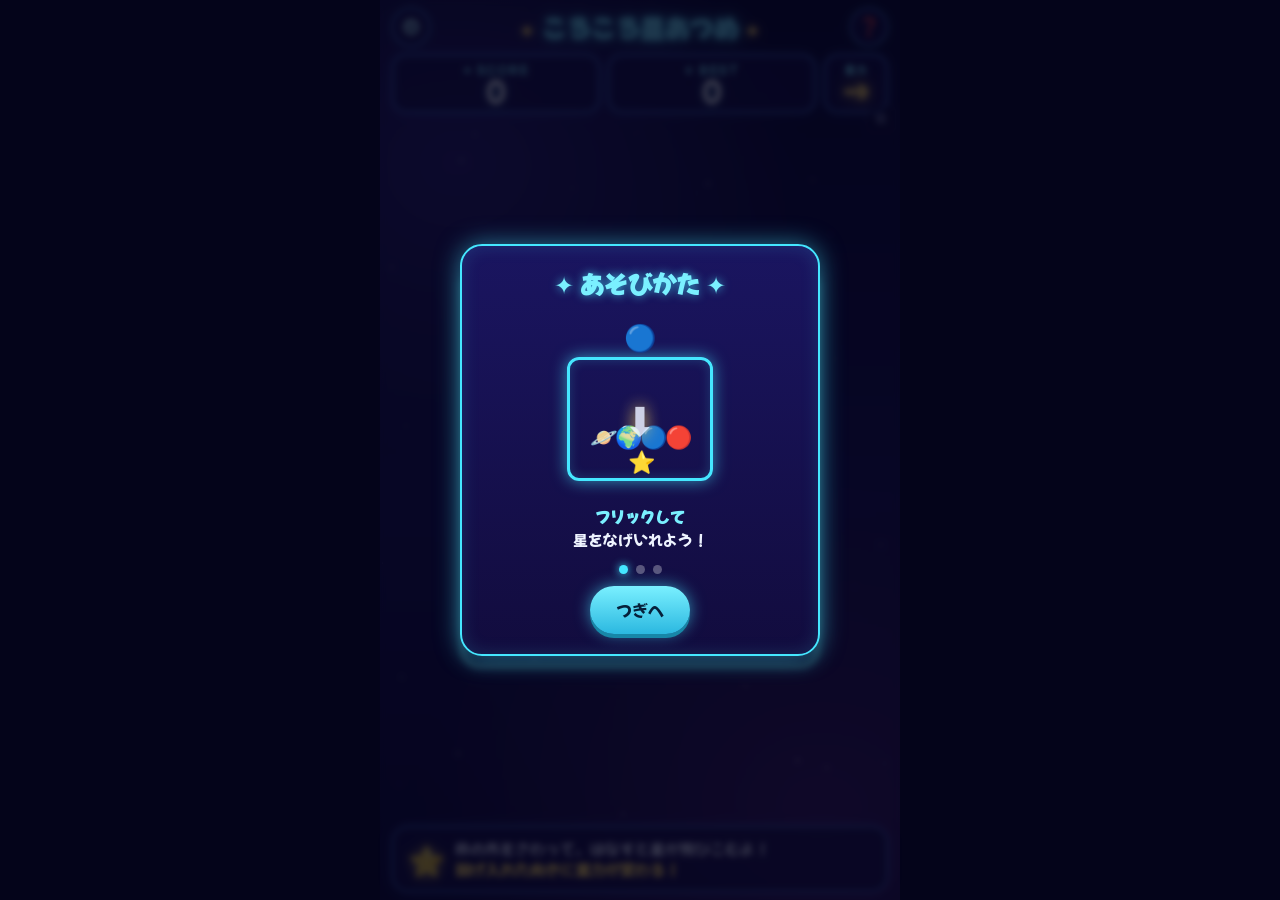
<file: index.html>
<!DOCTYPE html>
<html lang="ja">
<head>
  <meta charset="UTF-8" />
  <!-- スマホ縦画面前提。ユーザー拡大を禁止して操作のブレを防ぐ -->
  <meta name="viewport" content="width=device-width, initial-scale=1.0, maximum-scale=1.0, user-scalable=no, viewport-fit=cover" />
  <meta name="theme-color" content="#0a0a2a" />
  <title>ころころ星あつめ</title>
  <meta name="description" content="重力をあやつってかわいい惑星を合体させろ！スマホ向けの宇宙パズルゲーム。" />

  <!-- OGP（Discord / LINE / X などの共有プレビュー用） -->
  <meta property="og:type" content="website" />
  <meta property="og:site_name" content="ころころ星あつめ" />
  <meta property="og:title" content="ころころ星あつめ 🪐✨" />
  <meta property="og:description" content="重力をあやつってかわいい惑星を合体させろ！スマホ向けの宇宙パズルゲーム。" />
  <meta property="og:url" content="https://shisoaqron.github.io/corocoro-planet/" />
  <meta property="og:image" content="https://shisoaqron.github.io/corocoro-planet/ogp.png" />
  <meta property="og:image:secure_url" content="https://shisoaqron.github.io/corocoro-planet/ogp.png" />
  <meta property="og:image:type" content="image/png" />
  <meta property="og:image:width" content="1200" />
  <meta property="og:image:height" content="630" />
  <meta property="og:image:alt" content="ころころ星あつめ：かわいい惑星たちが並ぶタイトル画面" />
  <meta property="og:locale" content="ja_JP" />

  <!-- Twitter / X カード -->
  <meta name="twitter:card" content="summary_large_image" />
  <meta name="twitter:title" content="ころころ星あつめ 🪐✨" />
  <meta name="twitter:description" content="重力をあやつってかわいい惑星を合体させろ！スマホ向けの宇宙パズルゲーム。" />
  <meta name="twitter:image" content="https://shisoaqron.github.io/corocoro-planet/ogp.png" />

  <!-- かわいい丸文字フォント（オンライン時のみ。失敗してもsans-serifにフォールバック） -->
  <link rel="preconnect" href="https://fonts.googleapis.com" />
  <link rel="preconnect" href="https://fonts.gstatic.com" crossorigin />
  <link href="https://fonts.googleapis.com/css2?family=Mochiy+Pop+One&family=Baloo+2:wght@600;800&display=swap" rel="stylesheet" />

  <link rel="stylesheet" href="style.css" />
</head>
<body>
  <!-- ゲーム全体をスマホ枠の中に収める -->
  <div id="app">

    <!-- ===== 上部UI ===== -->
    <header id="topbar">
      <div class="toprow title-row">
        <button id="gearBtn" class="icon-btn" aria-label="サウンド切り替え">⚙️</button>
        <h1 class="title"><span class="spark">✦</span> ころころ星あつめ <span class="spark">✦</span></h1>
        <button id="helpBtn" class="icon-btn" aria-label="あそびかた">❓</button>
      </div>

      <div class="toprow stat-row">
        <div class="stat-card">
          <div class="stat-label">★ SCORE</div>
          <div class="stat-value" id="scoreValue">0</div>
        </div>
        <div class="stat-card">
          <div class="stat-label">♛ BEST</div>
          <div class="stat-value" id="bestValue">0</div>
        </div>
        <!-- 現在の重力方向インジケータ -->
        <div class="stat-card grav-card">
          <div class="stat-label">重力</div>
          <div class="grav-arrow" id="gravArrow">→</div>
        </div>
      </div>
    </header>

    <!-- ===== メイン領域（Canvasに枠・惑星・演出を描画） ===== -->
    <main id="stage">
      <canvas id="game"></canvas>

      <!-- はみ出し警告バナー -->
      <div id="warning" class="warning hidden">
        <div class="warning-main">⚠️ ピンチ！</div>
        <div class="warning-sub">はみだしそう！</div>
      </div>
    </main>

    <!-- ===== 下部UI ===== -->
    <footer id="bottombar">
      <div class="hint">
        <span class="mascot">⭐</span>
        <span id="hintText">枠の外をさわって、はなすと星が飛びこむよ！<br><b>投げ入れた向きに重力が変わる！</b></span>
      </div>
    </footer>

    <!-- ===== デバッグパネル（隕石などの調整用） ===== -->
    <div id="debugPanel" class="debug-panel">
      <button id="debugToggle" class="debug-toggle" aria-label="デバッグ">🛠</button>
      <div id="debugBody" class="debug-body hidden">
        <div class="debug-title">DEBUG</div>
        <label class="debug-row">
          <input type="checkbox" id="dbgMeteor" checked /> 隕石を出す
        </label>
        <label class="debug-row col">
          <span>基準間隔: <b id="dbgIntervalVal">5.0</b> 秒</span>
          <input type="range" id="dbgInterval" min="1" max="15" step="0.5" value="5" />
        </label>
        <button id="dbgSpawnNow" class="btn-mini">今すぐ1個 飛ばす</button>
      </div>
    </div>

    <!-- ===== チュートリアル モーダル ===== -->
    <div id="tutorial" class="modal-overlay">
      <div class="modal tutorial-modal">
        <h2 class="modal-title">✦ あそびかた ✦</h2>

        <div class="tut-slides">
          <!-- スライド1: 上から下へ投げ入れる（重力には触れない） -->
          <div class="tut-slide active" data-slide="0">
            <div class="tut-diagram">
              <div class="tut-frame">
                <div class="tut-planets bottom">🪐🌍🔵🔴⭐</div>
                <div class="tut-grav-arrow down">⬇️</div>
              </div>
              <div class="tut-incoming top">🔵</div>
            </div>
            <p class="tut-text"><b>フリックして</b><br>星をなげいれよう！</p>
          </div>

          <!-- スライド2: 投げた向きで重力が変わる（右・下の例） -->
          <div class="tut-slide" data-slide="1">
            <div class="tut-diagram">
              <div class="tut-frame">
                <div class="tut-planets right">🪐🌍🔵🔴</div>
                <div class="tut-grav-arrow">➡️</div>
              </div>
              <div class="tut-incoming left">🔵</div>
            </div>
            <p class="tut-text"><span class="accent">重力をあやつって合体させろ！</span></p>
            <div class="tut-examples">
              <span class="tut-chip">➡️ 右に投げる → 重力は右</span>
              <span class="tut-chip">⬇️ 下に投げる → 重力は下</span>
            </div>
          </div>

          <!-- スライド3: 合体&はみ出し -->
          <div class="tut-slide" data-slide="2">
            <div class="tut-diagram simple">
              <div class="tut-merge">🔵 + 🔵 → 🌍</div>
            </div>
            <p class="tut-text">同じ星どうしがくっつくと<br><span class="accent">合体して大きく！</span><br>枠から<b>はみ出さない</b>ように詰めよう。</p>
          </div>
        </div>

        <div class="tut-controls">
          <div class="tut-dots">
            <span class="dot active" data-dot="0"></span>
            <span class="dot" data-dot="1"></span>
            <span class="dot" data-dot="2"></span>
          </div>
          <button id="tutNext" class="btn primary">つぎへ</button>
        </div>
      </div>
    </div>

    <!-- ===== ゲームオーバー モーダル ===== -->
    <div id="gameover" class="modal-overlay hidden">
      <div class="modal">
        <h2 class="modal-title gg">GAME OVER</h2>
        <p class="gg-sub">星があふれちゃった！</p>
        <div class="gg-scores">
          <div><span class="gg-label">SCORE</span><span class="gg-num" id="finalScore">0</span></div>
          <div><span class="gg-label">BEST</span><span class="gg-num" id="finalBest">0</span></div>
        </div>
        <p id="newRecord" class="new-record hidden">🎉 ハイスコア更新！ 🎉</p>
        <button id="retryBtn" class="btn primary big">もういちど</button>
      </div>
    </div>

  </div>

  <script src="script.js"></script>
</body>
</html>
</file>
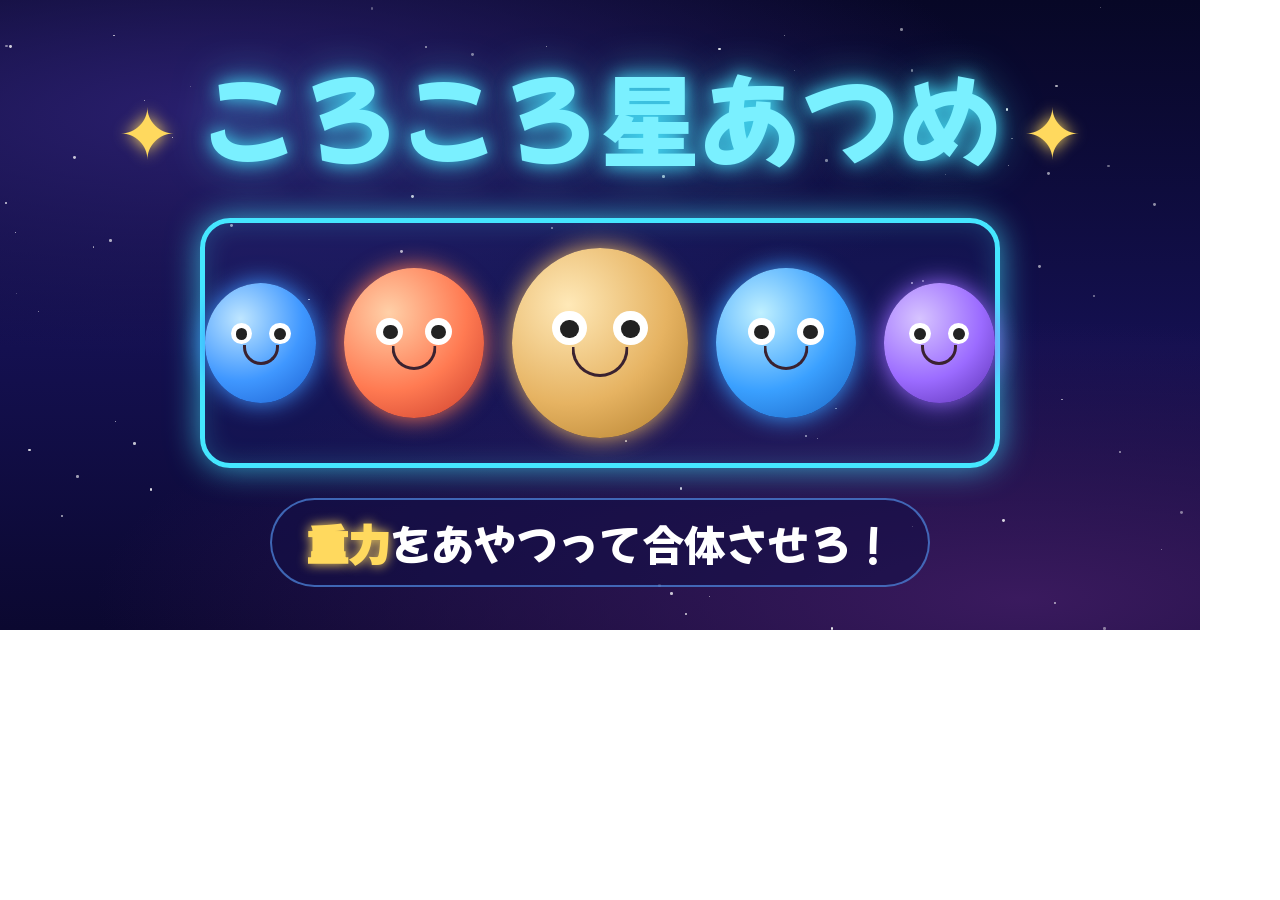
<file: ogp-template.html>
<!DOCTYPE html>
<html lang="ja">
<head>
<meta charset="utf-8" />
<style>
  @import url('https://fonts.googleapis.com/css2?family=Mochiy+Pop+One&display=swap');
  * { margin: 0; box-sizing: border-box; }
  body { width: 1200px; height: 630px; overflow: hidden; }
  .card {
    width: 1200px; height: 630px; position: relative;
    background:
      radial-gradient(120% 70% at 18% 18%, #2a1f6e 0%, rgba(42,31,110,0) 55%),
      radial-gradient(140% 80% at 85% 95%, #3a1a5e 0%, rgba(58,26,94,0) 55%),
      linear-gradient(180deg, #070726 0%, #141050 55%, #0b0830 100%);
    font-family: 'Mochiy Pop One', 'Hiragino Maru Gothic ProN', sans-serif;
    display: flex; flex-direction: column; align-items: center; justify-content: center;
    gap: 30px;
  }
  #stars { position: absolute; inset: 0; }
  .star { position: absolute; background: #fff; border-radius: 50%; }
  .title {
    font-size: 100px; color: #7af0ff; z-index: 2; white-space: nowrap;
    text-shadow: 0 0 18px rgba(69,231,255,.9), 0 0 44px rgba(69,231,255,.6);
  }
  .title .sp { color: #ffd95e; text-shadow: 0 0 16px #ffd95e; font-size: .7em; }
  .frame {
    z-index: 2; width: 800px; height: 250px; border: 5px solid #45e7ff; border-radius: 30px;
    box-shadow: 0 0 32px rgba(69,231,255,.7), inset 0 0 26px rgba(69,231,255,.2);
    display: flex; align-items: center; justify-content: center; gap: 28px;
    background: rgba(40,70,160,.12);
  }
  .tag {
    z-index: 2; font-size: 42px; color: #fff;
    background: rgba(20,16,70,.6); border: 2px solid rgba(90,160,255,.6);
    padding: 12px 34px; border-radius: 999px;
  }
  .tag b { color: #ffd95e; text-shadow: 0 0 12px #ffd95e; }
  .planet { position: relative; border-radius: 50%; }
  .planet .e { position: absolute; background: #fff; border-radius: 50%; top: 33%; }
  .planet .e.l { left: 23%; } .planet .e.r { right: 23%; }
  .planet .e::after { content: ""; position: absolute; background: #222; border-radius: 50%; width: 55%; height: 55%; left: 23%; top: 26%; }
  .planet .m { position: absolute; left: 50%; top: 52%; transform: translateX(-50%); border: 3px solid #3a2230; border-top: none; border-radius: 0 0 60px 60px; }
</style>
</head>
<body>
  <div class="card">
    <div id="stars"></div>
    <div class="title"><span class="sp">✦</span> ころころ星あつめ <span class="sp">✦</span></div>
    <div class="frame" id="frame"></div>
    <div class="tag"><b>重力</b>をあやつって合体させろ！</div>
  </div>
  <script>
    // 背景の星
    const s = document.getElementById('stars');
    for (let i = 0; i < 80; i++) {
      const d = document.createElement('div'); d.className = 'star';
      const r = Math.random() * 2 + 1;
      d.style.width = d.style.height = r + 'px';
      d.style.left = Math.random() * 1200 + 'px';
      d.style.top = Math.random() * 630 + 'px';
      d.style.opacity = (Math.random() * 0.6 + 0.3);
      s.appendChild(d);
    }
    // かわいい惑星（顔つき）
    const defs = [
      { s: 120, c1: '#bfe6ff', c2: '#3f97ff', c3: '#1c5fd0' },
      { s: 150, c1: '#ffd0a8', c2: '#ff7a52', c3: '#c83a2a' },
      { s: 190, c1: '#ffe9b8', c2: '#e6b362', c3: '#b07c2a' },
      { s: 150, c1: '#bff0ff', c2: '#3aa0ff', c3: '#1860c0' },
      { s: 120, c1: '#d7c4ff', c2: '#9b6bff', c3: '#5a2fb0' },
    ];
    const f = document.getElementById('frame');
    for (const d of defs) {
      const p = document.createElement('div'); p.className = 'planet';
      p.style.width = p.style.height = d.s + 'px';
      p.style.background = 'radial-gradient(circle at 32% 30%,' + d.c1 + ' 0%,' + d.c2 + ' 55%,' + d.c3 + ' 100%)';
      p.style.boxShadow = '0 0 24px ' + d.c2;
      const es = d.s * 0.18;
      for (const side of ['l', 'r']) {
        const e = document.createElement('div'); e.className = 'e ' + side;
        e.style.width = e.style.height = es + 'px';
        p.appendChild(e);
      }
      const m = document.createElement('div'); m.className = 'm';
      m.style.width = (d.s * 0.30) + 'px'; m.style.height = (d.s * 0.16) + 'px';
      p.appendChild(m);
      f.appendChild(p);
    }
  </script>
</body>
</html>
</file>
<file: style.css>
/* =========================================================
   ころころ星あつめ - スタイル
   かわいい宇宙テーマ / ネオン調 / スマホ縦画面前提
   ========================================================= */

:root {
  --bg-deep: #070726;
  --bg-mid: #141050;
  --neon: #45e7ff;       /* 枠などのネオンシアン */
  --neon-soft: #7af0ff;
  --gold: #ffd95e;       /* 重力矢印・ハイライト */
  --pink: #ff7ad1;
  --danger: #ff5e6c;
  --panel: rgba(20, 16, 70, 0.72);
  --panel-border: rgba(90, 160, 255, 0.55);
  --text: #eef3ff;
}

* {
  box-sizing: border-box;
  -webkit-tap-highlight-color: transparent;
  /* ダブルタップによるズーム・タップ遅延を無効化（iOS Safari対策） */
  touch-action: manipulation;
}

html, body {
  margin: 0;
  padding: 0;
  height: 100%;
  overflow: hidden;
  background: #04041a;
  color: var(--text);
  font-family: 'Mochiy Pop One', 'Baloo 2', "Hiragino Maru Gothic ProN",
               "Rounded Mplus 1c", system-ui, sans-serif;
  /* テキスト選択・長押しメニューを抑制（ゲーム操作優先） */
  -webkit-user-select: none;
  user-select: none;
  touch-action: none;
  /* 横スワイプの戻る・引っぱって更新などのナビゲーションを抑制 */
  overscroll-behavior: none;
  position: fixed;
  inset: 0;
}

/* アプリ本体：縦長領域に収める。広い画面では中央に寄せて最大幅を制限 */
#app {
  position: relative;
  width: 100%;
  height: 100%;
  max-width: 520px;
  margin: 0 auto;
  display: flex;
  flex-direction: column;
  background:
    radial-gradient(120% 60% at 15% 18%, #2a1f6e 0%, rgba(42,31,110,0) 55%),
    radial-gradient(140% 70% at 85% 90%, #3a1a5e 0%, rgba(58,26,94,0) 55%),
    linear-gradient(180deg, var(--bg-deep) 0%, var(--bg-mid) 55%, #0b0830 100%);
  /* セーフエリア（ノッチ）対応 */
  padding: env(safe-area-inset-top) env(safe-area-inset-right) env(safe-area-inset-bottom) env(safe-area-inset-left);
}

/* ===================== 上部UI ===================== */
#topbar {
  flex: 0 0 auto;
  padding: 8px 12px 6px;
  z-index: 5;
}

.toprow { display: flex; align-items: center; }

.title-row { justify-content: space-between; gap: 8px; }

.title {
  font-size: clamp(16px, 5.2vw, 24px);
  margin: 0;
  text-align: center;
  color: var(--neon-soft);
  text-shadow: 0 0 8px rgba(69, 231, 255, 0.8), 0 0 18px rgba(69, 231, 255, 0.5);
  letter-spacing: 0.5px;
  white-space: nowrap;
}
.spark { color: var(--gold); text-shadow: 0 0 8px var(--gold); font-size: 0.8em; }

.icon-btn {
  flex: 0 0 auto;
  width: 38px; height: 38px;
  border-radius: 50%;
  border: 2px solid var(--panel-border);
  background: var(--panel);
  color: var(--text);
  font-size: 18px;
  cursor: pointer;
  display: grid; place-items: center;
  box-shadow: 0 0 10px rgba(69,231,255,0.25);
  transition: transform 0.1s ease;
}
.icon-btn:active { transform: scale(0.9); }
.icon-btn.muted { opacity: 0.45; }

.stat-row { gap: 8px; margin-top: 8px; }

.stat-card {
  flex: 1 1 0;
  background: var(--panel);
  border: 2px solid var(--panel-border);
  border-radius: 14px;
  padding: 5px 8px;
  text-align: center;
  box-shadow: 0 0 12px rgba(70,120,255,0.25), inset 0 0 8px rgba(70,120,255,0.15);
}
.stat-label {
  font-size: 11px;
  color: var(--neon-soft);
  letter-spacing: 1px;
}
.stat-value {
  font-size: clamp(18px, 6vw, 26px);
  color: #fff;
  text-shadow: 0 0 8px rgba(122,240,255,0.6);
  line-height: 1.1;
}
.grav-card { flex: 0 0 64px; }
.grav-arrow {
  font-size: 26px;
  color: var(--gold);
  text-shadow: 0 0 10px var(--gold), 0 0 20px rgba(255,217,94,0.6);
  line-height: 1.1;
  transition: transform 0.25s ease;
}

/* ===================== メイン（Canvas） ===================== */
#stage {
  position: relative;
  flex: 1 1 auto;
  min-height: 0;
}
#game {
  position: absolute;
  inset: 0;
  width: 100%;
  height: 100%;
  display: block;
}

/* はみ出し警告バナー */
.warning {
  position: absolute;
  top: 8px;
  left: 50%;
  transform: translateX(-50%);
  text-align: center;
  pointer-events: none;
  z-index: 4;
  animation: warnPulse 0.7s infinite alternate;
}
.warning-main {
  font-size: clamp(26px, 9vw, 40px);
  color: var(--gold);
  text-shadow: 0 0 10px var(--danger), 0 0 22px var(--danger);
}
.warning-sub {
  display: inline-block;
  margin-top: 2px;
  padding: 2px 12px;
  background: var(--danger);
  color: #fff;
  border-radius: 999px;
  font-size: clamp(13px, 4vw, 17px);
  box-shadow: 0 0 14px rgba(255,94,108,0.8);
}
@keyframes warnPulse {
  from { transform: translateX(-50%) scale(1); }
  to   { transform: translateX(-50%) scale(1.08); }
}

/* ===================== 下部UI ===================== */
#bottombar {
  flex: 0 0 auto;
  padding: 8px 12px calc(8px + env(safe-area-inset-bottom));
  z-index: 5;
}
.hint {
  background: var(--panel);
  border: 2px solid var(--panel-border);
  border-radius: 16px;
  padding: 10px 14px;
  display: flex;
  align-items: center;
  gap: 10px;
  font-size: clamp(12px, 3.6vw, 15px);
  line-height: 1.4;
  box-shadow: 0 0 14px rgba(70,120,255,0.25);
}
.hint .mascot {
  font-size: 30px;
  filter: drop-shadow(0 0 6px var(--gold));
  animation: bob 1.6s infinite ease-in-out;
}
.hint b { color: var(--gold); }
@keyframes bob { 0%,100%{transform:translateY(0)} 50%{transform:translateY(-4px)} }

/* ===================== デバッグパネル ===================== */
.debug-panel {
  position: absolute;
  /* 上部UI（2行）の下に置き、⚙️や❓ボタンと重ならないようにする */
  top: calc(env(safe-area-inset-top) + 104px);
  right: calc(env(safe-area-inset-right) + 4px);
  z-index: 15;
  display: flex;
  flex-direction: column;
  align-items: flex-end;
  gap: 6px;
}
.debug-toggle {
  width: 30px; height: 30px;
  border-radius: 8px;
  border: 1px solid rgba(150,180,255,0.4);
  background: rgba(10,8,40,0.6);
  color: #cfe0ff;
  font-size: 15px;
  cursor: pointer;
  opacity: 0.55;
}
.debug-toggle:active { transform: scale(0.9); }
.debug-body {
  background: rgba(8,6,30,0.92);
  border: 1px solid rgba(150,180,255,0.45);
  border-radius: 10px;
  padding: 10px 12px;
  font-size: 12px;
  color: #dfe8ff;
  width: 178px;
  box-shadow: 0 6px 18px rgba(0,0,0,0.5);
}
.debug-title { font-size: 11px; letter-spacing: 2px; color: #8ab4ff; margin-bottom: 6px; }
.debug-row { display: flex; align-items: center; gap: 6px; margin: 6px 0; }
.debug-row.col { flex-direction: column; align-items: stretch; gap: 4px; }
.debug-row input[type="range"] { width: 100%; }
.debug-row b { color: #ffd95e; }
.btn-mini {
  margin-top: 6px;
  width: 100%;
  border: 1px solid rgba(150,180,255,0.45);
  background: rgba(60,80,160,0.5);
  color: #eef3ff;
  border-radius: 8px;
  padding: 6px;
  font-family: inherit;
  font-size: 12px;
  cursor: pointer;
}
.btn-mini:active { transform: scale(0.97); }

/* ===================== モーダル共通 ===================== */
.modal-overlay {
  position: absolute;
  inset: 0;
  z-index: 20;
  display: grid;
  place-items: center;
  background: rgba(4, 4, 26, 0.78);
  backdrop-filter: blur(3px);
  padding: 20px;
}
.modal-overlay.hidden { display: none; }
.hidden { display: none; }

.modal {
  width: 100%;
  max-width: 380px;
  background: linear-gradient(180deg, #1a1560, #120c3e);
  border: 2px solid var(--neon);
  border-radius: 22px;
  padding: 20px;
  text-align: center;
  box-shadow: 0 0 24px rgba(69,231,255,0.5), inset 0 0 18px rgba(69,231,255,0.15);
  animation: pop 0.25s ease;
}
@keyframes pop { from{transform:scale(0.85);opacity:0} to{transform:scale(1);opacity:1} }

.modal-title {
  margin: 0 0 12px;
  font-size: 24px;
  color: var(--neon-soft);
  text-shadow: 0 0 10px rgba(69,231,255,0.7);
}
.modal-title.gg { color: var(--danger); text-shadow: 0 0 12px var(--danger); }

.btn {
  border: none;
  border-radius: 999px;
  padding: 12px 26px;
  font-family: inherit;
  font-size: 16px;
  color: #06203a;
  background: linear-gradient(180deg, #7af0ff, #2bb8e0);
  box-shadow: 0 4px 0 #1787a8, 0 0 16px rgba(69,231,255,0.6);
  cursor: pointer;
  transition: transform 0.08s ease;
}
.btn:active { transform: translateY(3px); box-shadow: 0 1px 0 #1787a8, 0 0 16px rgba(69,231,255,0.6); }
.btn.primary { color: #06203a; }
.btn.big { font-size: 20px; padding: 14px 40px; margin-top: 6px; }

/* ===================== チュートリアル ===================== */
.tutorial-modal { max-width: 360px; }
.tut-slides { position: relative; min-height: 230px; }
.tut-slide { display: none; }
.tut-slide.active { display: block; animation: pop 0.25s ease; }

.tut-diagram {
  position: relative;
  height: 184px;
  margin-bottom: 8px;
}
.tut-frame {
  position: absolute;
  top: 44px; left: 50%;
  transform: translateX(-50%);
  width: 146px; height: 124px;
  border: 3px solid var(--neon);
  border-radius: 12px;
  box-shadow: 0 0 16px rgba(69,231,255,0.6), inset 0 0 12px rgba(69,231,255,0.2);
  overflow: hidden;
}
.tut-planets {
  position: absolute;
  font-size: 22px;
  letter-spacing: -2px;
  line-height: 1.1;
  width: 60px;
  word-break: break-all;
}
.tut-planets.right { right: 4px; top: 50%; transform: translateY(-50%); text-align: right; }
.tut-planets.top { top: 4px; left: 50%; transform: translateX(-50%); text-align: center; width: 120px; }
.tut-grav-arrow {
  position: absolute;
  top: 50%; left: 50%;
  transform: translate(-50%,-50%);
  font-size: 40px;
  opacity: 0.85;
  filter: drop-shadow(0 0 8px var(--gold));
  animation: nudgeR 1s infinite alternate;
}
.tut-grav-arrow.up   { animation: nudgeU 1s infinite alternate; }
.tut-grav-arrow.down { animation: nudgeDn 1s infinite alternate; }
@keyframes nudgeR  { from{transform:translate(-60%,-50%)} to{transform:translate(-40%,-50%)} }
@keyframes nudgeU  { from{transform:translate(-50%,-40%)} to{transform:translate(-50%,-60%)} }
@keyframes nudgeDn { from{transform:translate(-50%,-60%)} to{transform:translate(-50%,-40%)} }

/* 反対側から枠へ入ってくる惑星（1・2ページ共通の配置ルール） */
.tut-incoming { position: absolute; font-size: 26px; }
/* 枠の少し外側に配置（枠は中央・幅146px＝左右端は 50%±73px、上端は 44px） */
.tut-incoming.left { left: 50%; top: 106px; transform: translate(calc(-50% - 98px), -50%); } /* 左から（→右投げ） */
.tut-incoming.top  { left: 50%; top: 4px;   transform: translateX(-50%); }                   /* 上から（↓下投げ） */
.tut-planets.bottom { bottom: 6px; left: 50%; transform: translateX(-50%); text-align: center; width: 120px; }

.tut-diagram.simple { display: grid; place-items: center; }
.tut-merge { font-size: 30px; letter-spacing: 2px; filter: drop-shadow(0 0 8px var(--neon)); }

.tut-text { font-size: 15px; line-height: 1.55; margin: 4px 0 0; }
.tut-text .accent { color: var(--gold); font-size: 1.15em; text-shadow: 0 0 8px rgba(255,217,94,0.6); }
.tut-text b { color: var(--neon-soft); }

/* 重力の例チップ（右・下など） */
.tut-examples { display: flex; flex-direction: column; gap: 6px; align-items: center; margin-top: 10px; }
.tut-chip {
  font-size: 13px;
  background: rgba(40, 60, 140, 0.4);
  border: 1px solid var(--panel-border);
  border-radius: 999px;
  padding: 4px 14px;
}

.tut-controls { margin-top: 14px; display: flex; flex-direction: column; align-items: center; gap: 12px; }
.tut-dots { display: flex; gap: 8px; }
.dot { width: 9px; height: 9px; border-radius: 50%; background: rgba(255,255,255,0.3); }
.dot.active { background: var(--neon); box-shadow: 0 0 8px var(--neon); }

/* ===================== ゲームオーバー ===================== */
.gg-sub { margin: 0 0 14px; opacity: 0.85; }
.gg-scores { display: flex; justify-content: center; gap: 26px; margin-bottom: 8px; }
.gg-scores > div { display: flex; flex-direction: column; }
.gg-label { font-size: 12px; color: var(--neon-soft); }
.gg-num { font-size: 30px; color: #fff; text-shadow: 0 0 8px rgba(122,240,255,0.6); }
.new-record { color: var(--gold); text-shadow: 0 0 10px var(--gold); margin: 4px 0 12px; }
</file>
